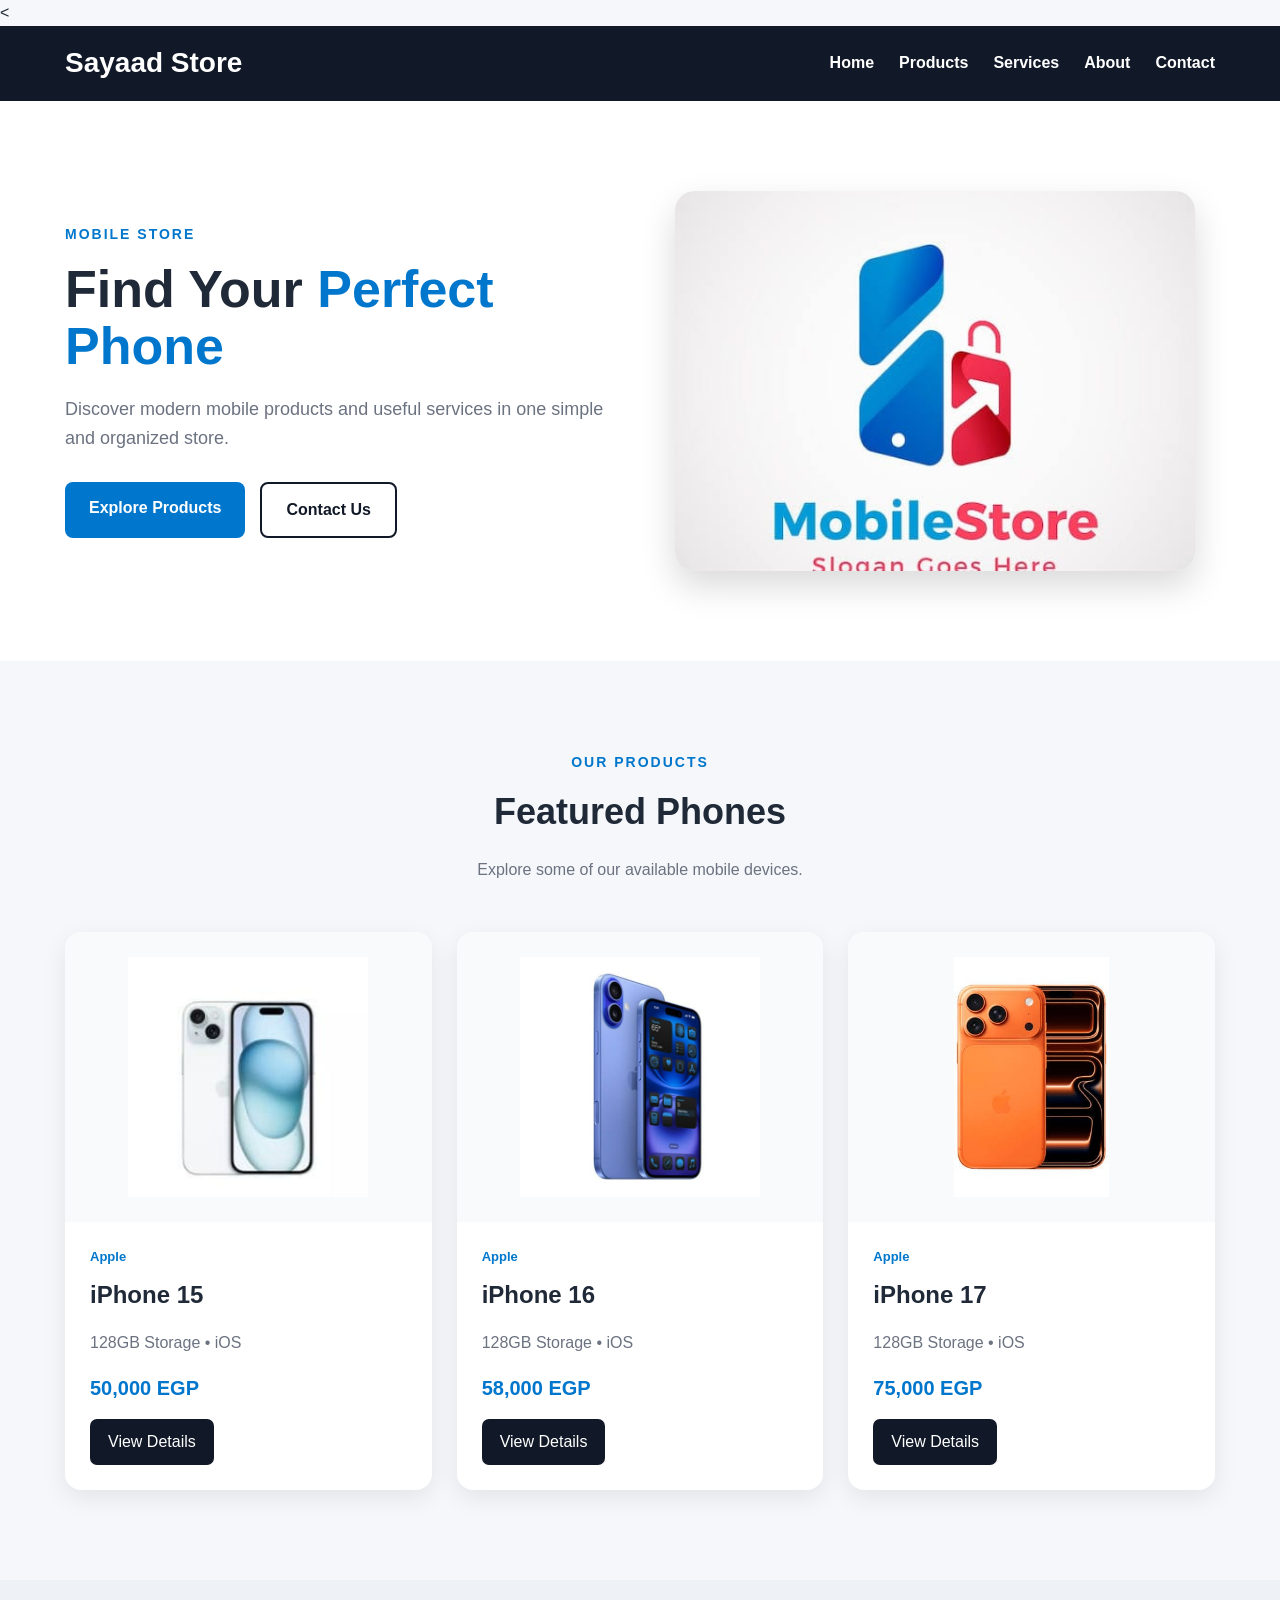
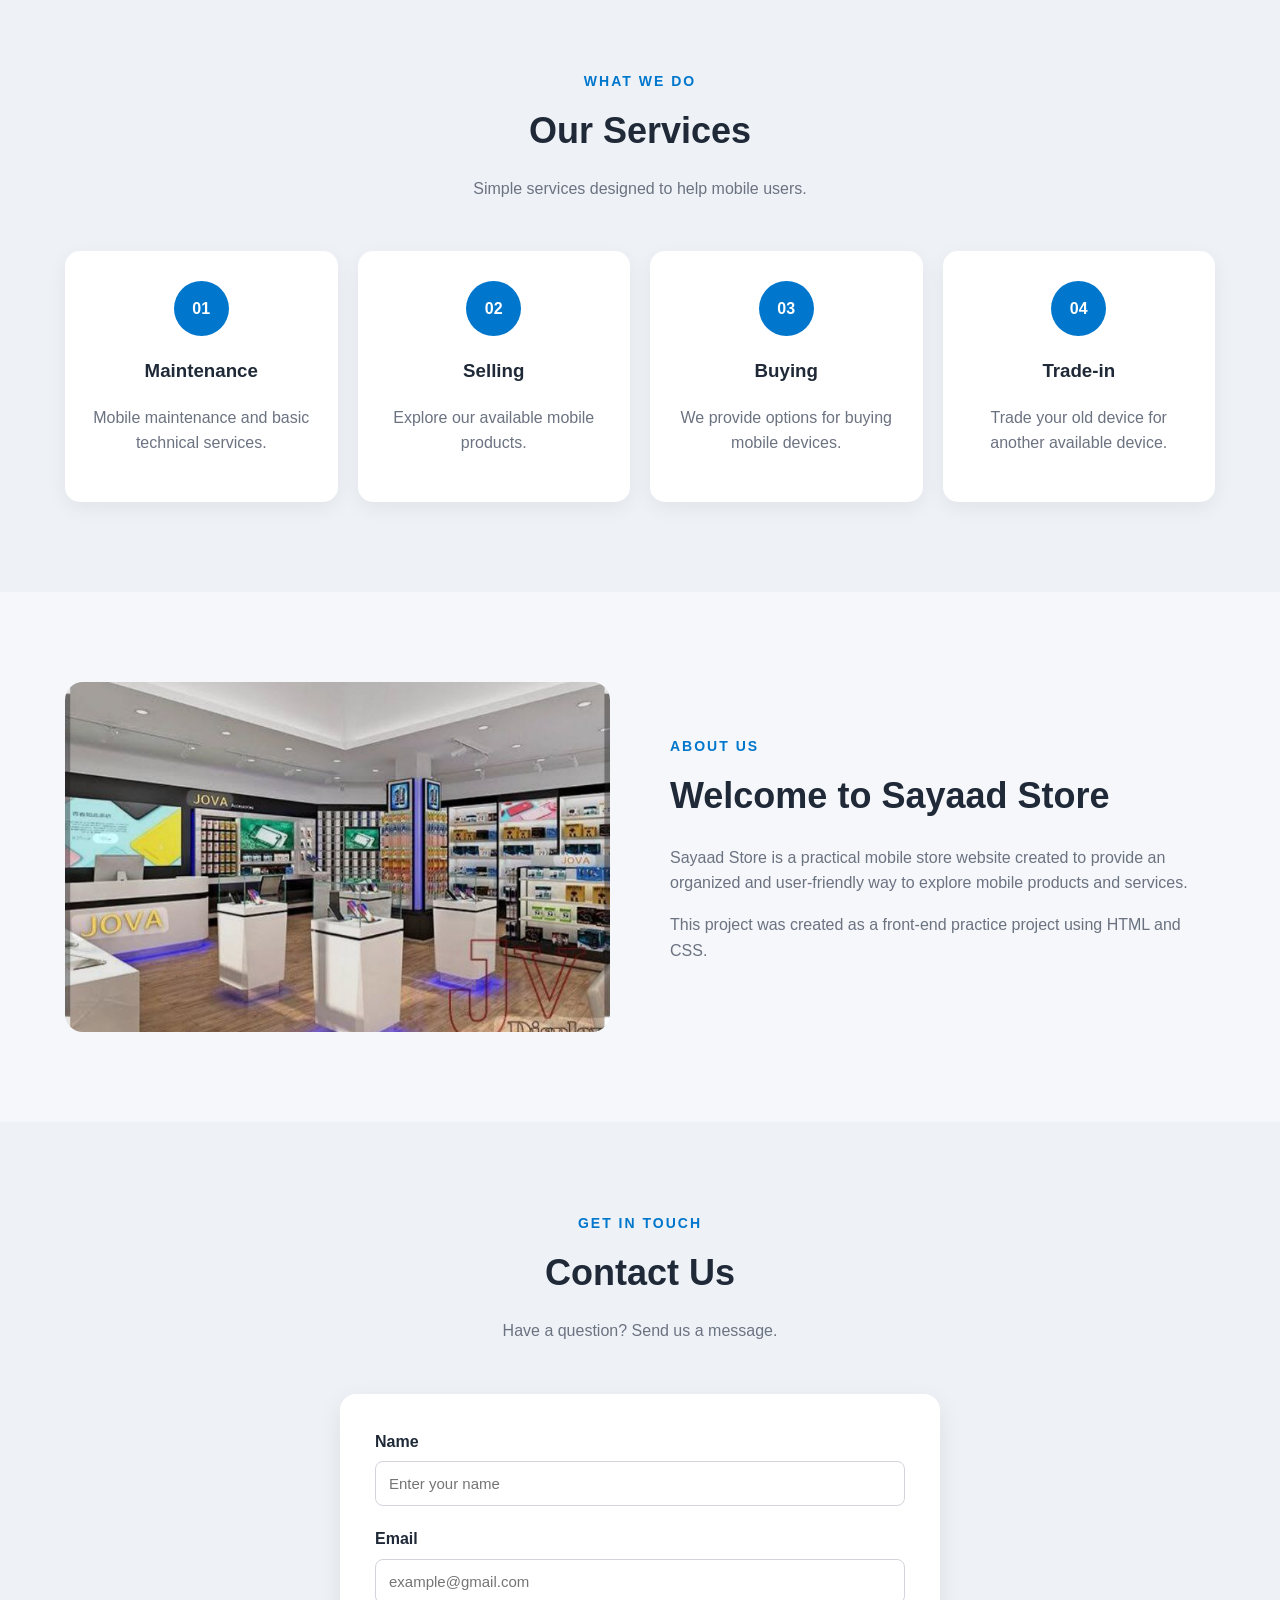
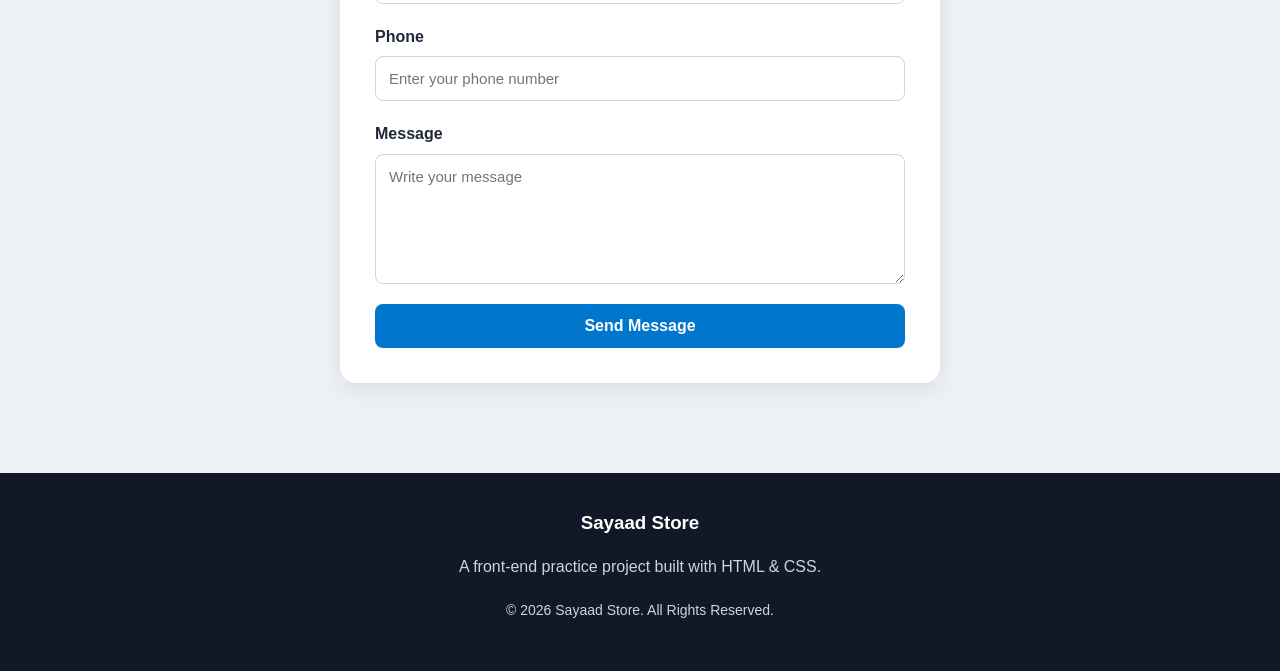
<file: index.html>
<<!DOCTYPE html>
<html lang="en">

<head>
    <meta charset="UTF-8">

    <meta name="description"
        content="Sayaad Store - Explore mobile products, services, and contact our store.">

    <meta name="viewport" content="width=device-width, initial-scale=1.0">

    <title>Sayaad Store</title>

    <link rel="stylesheet" href="css/style.css">
</head>

<body>

    <!-- Header -->
    <header>

        <div class="container header-content">

            <h1>Sayaad Store</h1>

            <nav>
                <ul>
                    <li><a href="#home">Home</a></li>
                    <li><a href="#products">Products</a></li>
                    <li><a href="#services">Services</a></li>
                    <li><a href="#about">About</a></li>
                    <li><a href="#contact">Contact</a></li>
                </ul>
            </nav>

        </div>

    </header>


    <!-- Hero -->
    <section id="home" class="hero">

        <div class="container hero-content">

            <div class="hero-text">

                <span class="hero-label">MOBILE STORE</span>

                <h2>
                    Find Your
                    <span>Perfect Phone</span>
                </h2>

                <p>
                    Discover modern mobile products and useful
                    services in one simple and organized store.
                </p>

                <div class="hero-buttons">

                    <a class="btn primary-btn" href="#products">
                        Explore Products
                    </a>

                    <a class="btn secondary-btn" href="#contact">
                        Contact Us
                    </a>

                </div>

            </div>


            <div class="hero-image">

                <img src="images/store.jpeg"
                    alt="Sayaad Store mobile phones">

            </div>

        </div>

    </section>


    <!-- Products -->
    <section id="products">

        <div class="container">

            <div class="section-heading">

                <span>OUR PRODUCTS</span>

                <h2>Featured Phones</h2>

                <p>
                    Explore some of our available mobile devices.
                </p>

            </div>


            <div class="products-grid">

                <!-- Product 1 -->
                <article class="product-card">

                    <div class="product-image">

                        <img src="images/iphon15.jpg"
                            alt="iPhone 15">

                    </div>

                    <div class="product-info">

                        <span class="product-category">
                            Apple
                        </span>

                        <h3>iPhone 15</h3>

                        <p>
                            128GB Storage • iOS
                        </p>

                        <strong>50,000 EGP</strong>

                        <a href="#contact">
                            View Details
                        </a>

                    </div>

                </article>


                <!-- Product 2 -->
                <article class="product-card">

                    <div class="product-image">

                        <img src="images/iphon16.jpg"
                            alt="iPhone 16">

                    </div>

                    <div class="product-info">

                        <span class="product-category">
                            Apple
                        </span>

                        <h3>iPhone 16</h3>

                        <p>
                            128GB Storage • iOS
                        </p>

                        <strong>58,000 EGP</strong>

                        <a href="#contact">
                            View Details
                        </a>

                    </div>

                </article>


                <!-- Product 3 -->
                <article class="product-card">

                    <div class="product-image">

                        <img src="images/iphon17.jpg"
                            alt="iPhone 17">

                    </div>

                    <div class="product-info">

                        <span class="product-category">
                            Apple
                        </span>

                        <h3>iPhone 17</h3>

                        <p>
                            128GB Storage • iOS
                        </p>

                        <strong>75,000 EGP</strong>

                        <a href="#contact">
                            View Details
                        </a>

                    </div>

                </article>

            </div>

        </div>

    </section>


    <!-- Services -->
    <section id="services" class="light-section">

        <div class="container">

            <div class="section-heading">

                <span>WHAT WE DO</span>

                <h2>Our Services</h2>

                <p>
                    Simple services designed to help mobile users.
                </p>

            </div>


            <div class="services-grid">

                <article class="service-card">

                    <div class="service-icon">01</div>

                    <h3>Maintenance</h3>

                    <p>
                        Mobile maintenance and basic technical services.
                    </p>

                </article>


                <article class="service-card">

                    <div class="service-icon">02</div>

                    <h3>Selling</h3>

                    <p>
                        Explore our available mobile products.
                    </p>

                </article>


                <article class="service-card">

                    <div class="service-icon">03</div>

                    <h3>Buying</h3>

                    <p>
                        We provide options for buying mobile devices.
                    </p>

                </article>


                <article class="service-card">

                    <div class="service-icon">04</div>

                    <h3>Trade-in</h3>

                    <p>
                        Trade your old device for another available device.
                    </p>

                </article>

            </div>

        </div>

    </section>


    <!-- About -->
    <section id="about">

        <div class="container about-content">

            <div class="about-image">

                <img src="images/mobile store.jpg"
                    alt="Sayaad Store">

            </div>


            <div class="about-text">

                <span>ABOUT US</span>

                <h2>Welcome to Sayaad Store</h2>

                <p>
                    Sayaad Store is a practical mobile store website
                    created to provide an organized and user-friendly
                    way to explore mobile products and services.
                </p>

                <p>
                    This project was created as a front-end practice
                    project using HTML and CSS.
                </p>

            </div>

        </div>

    </section>


    <!-- Contact -->
    <section id="contact" class="light-section">

        <div class="container">

            <div class="section-heading">

                <span>GET IN TOUCH</span>

                <h2>Contact Us</h2>

                <p>
                    Have a question? Send us a message.
                </p>

            </div>


            <form>

                <div class="form-group">

                    <label for="username">
                        Name
                    </label>

                    <input
                        id="username"
                        type="text"
                        name="username"
                        placeholder="Enter your name"
                        required>

                </div>


                <div class="form-group">

                    <label for="email">
                        Email
                    </label>

                    <input
                        id="email"
                        type="email"
                        name="email"
                        placeholder="example@gmail.com"
                        required>

                </div>


                <div class="form-group">

                    <label for="phone">
                        Phone
                    </label>

                    <input
                        id="phone"
                        type="tel"
                        name="phone"
                        placeholder="Enter your phone number"
                        required>

                </div>


                <div class="form-group">

                    <label for="message">
                        Message
                    </label>

                    <textarea
                        id="message"
                        name="message"
                        placeholder="Write your message"
                        rows="6"></textarea>

                </div>


                <button type="submit">
                    Send Message
                </button>

            </form>

        </div>

    </section>


    <!-- Footer -->
    <footer>

        <div class="container">

            <h3>Sayaad Store</h3>

            <p>
                A front-end practice project built with HTML & CSS.
            </p>

            <p class="copyright">
                © 2026 Sayaad Store. All Rights Reserved.
            </p>

        </div>

    </footer>

</body>

</html>
</file>
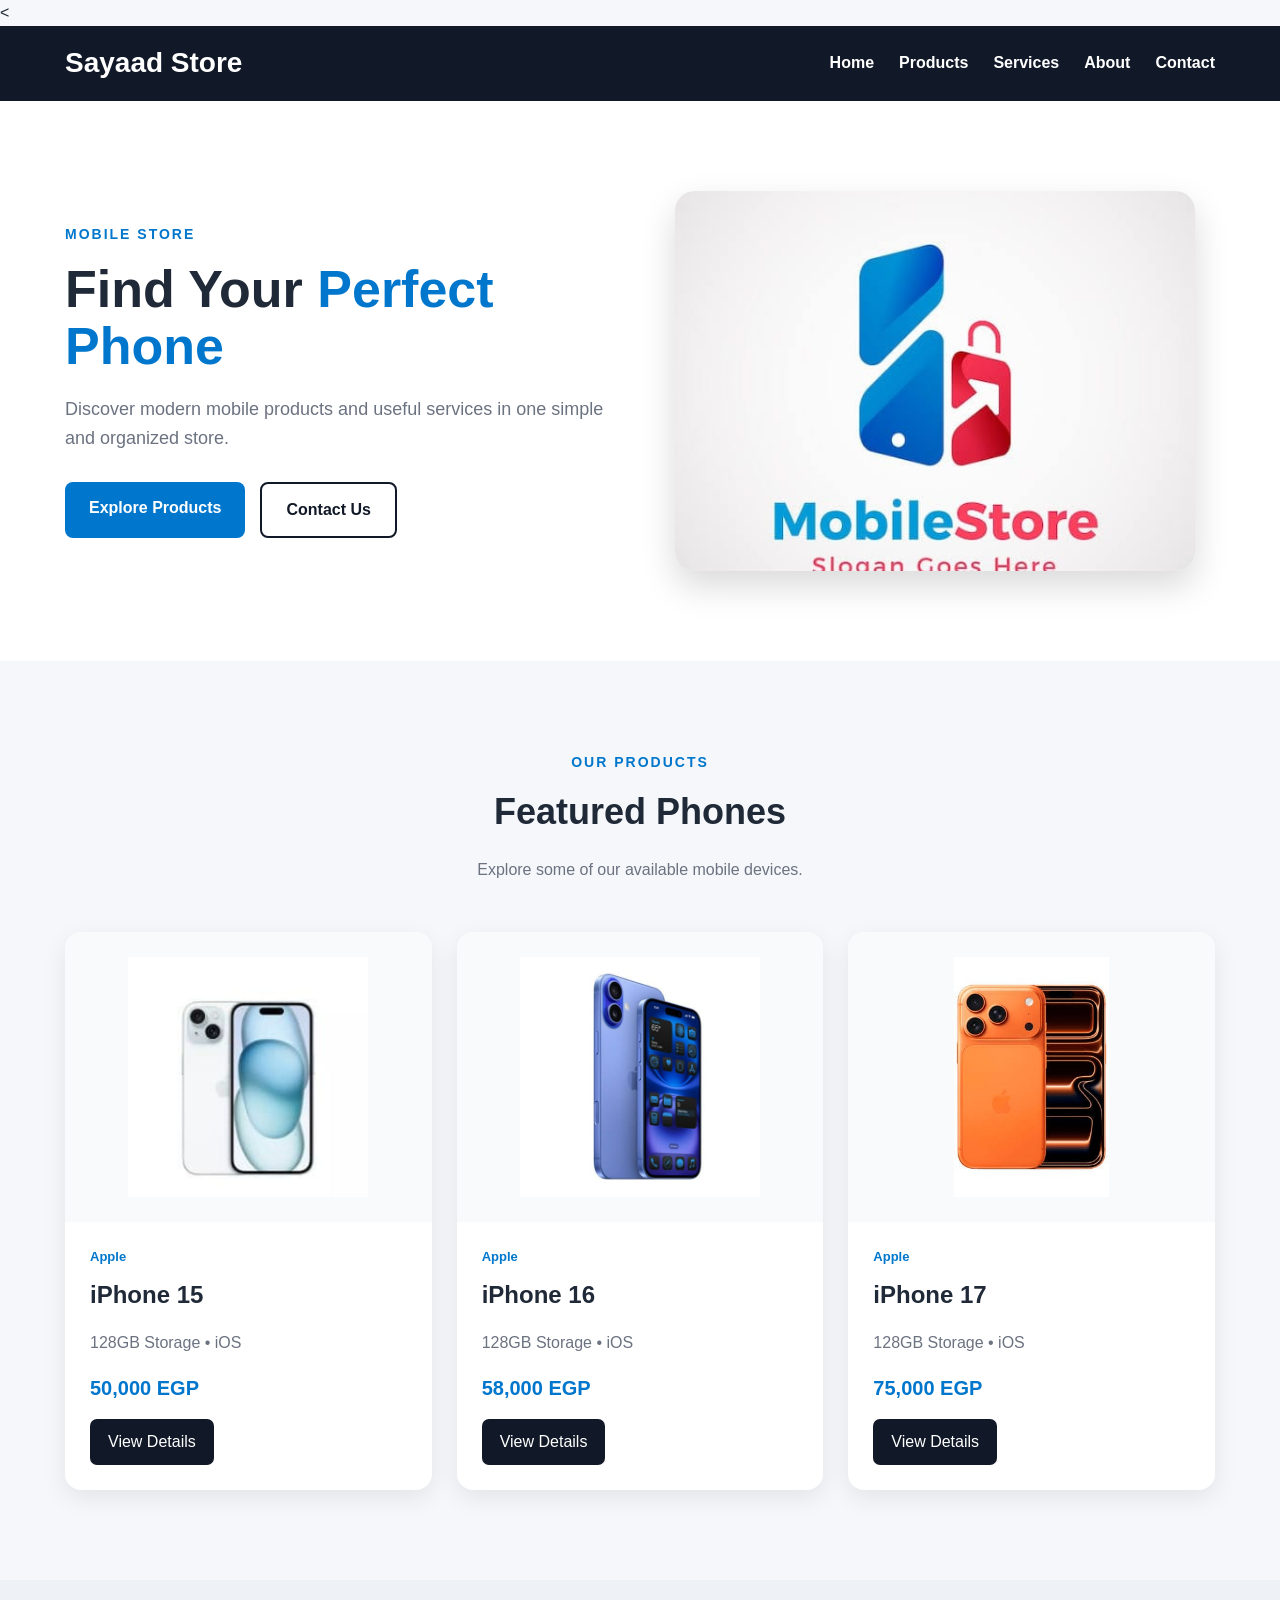
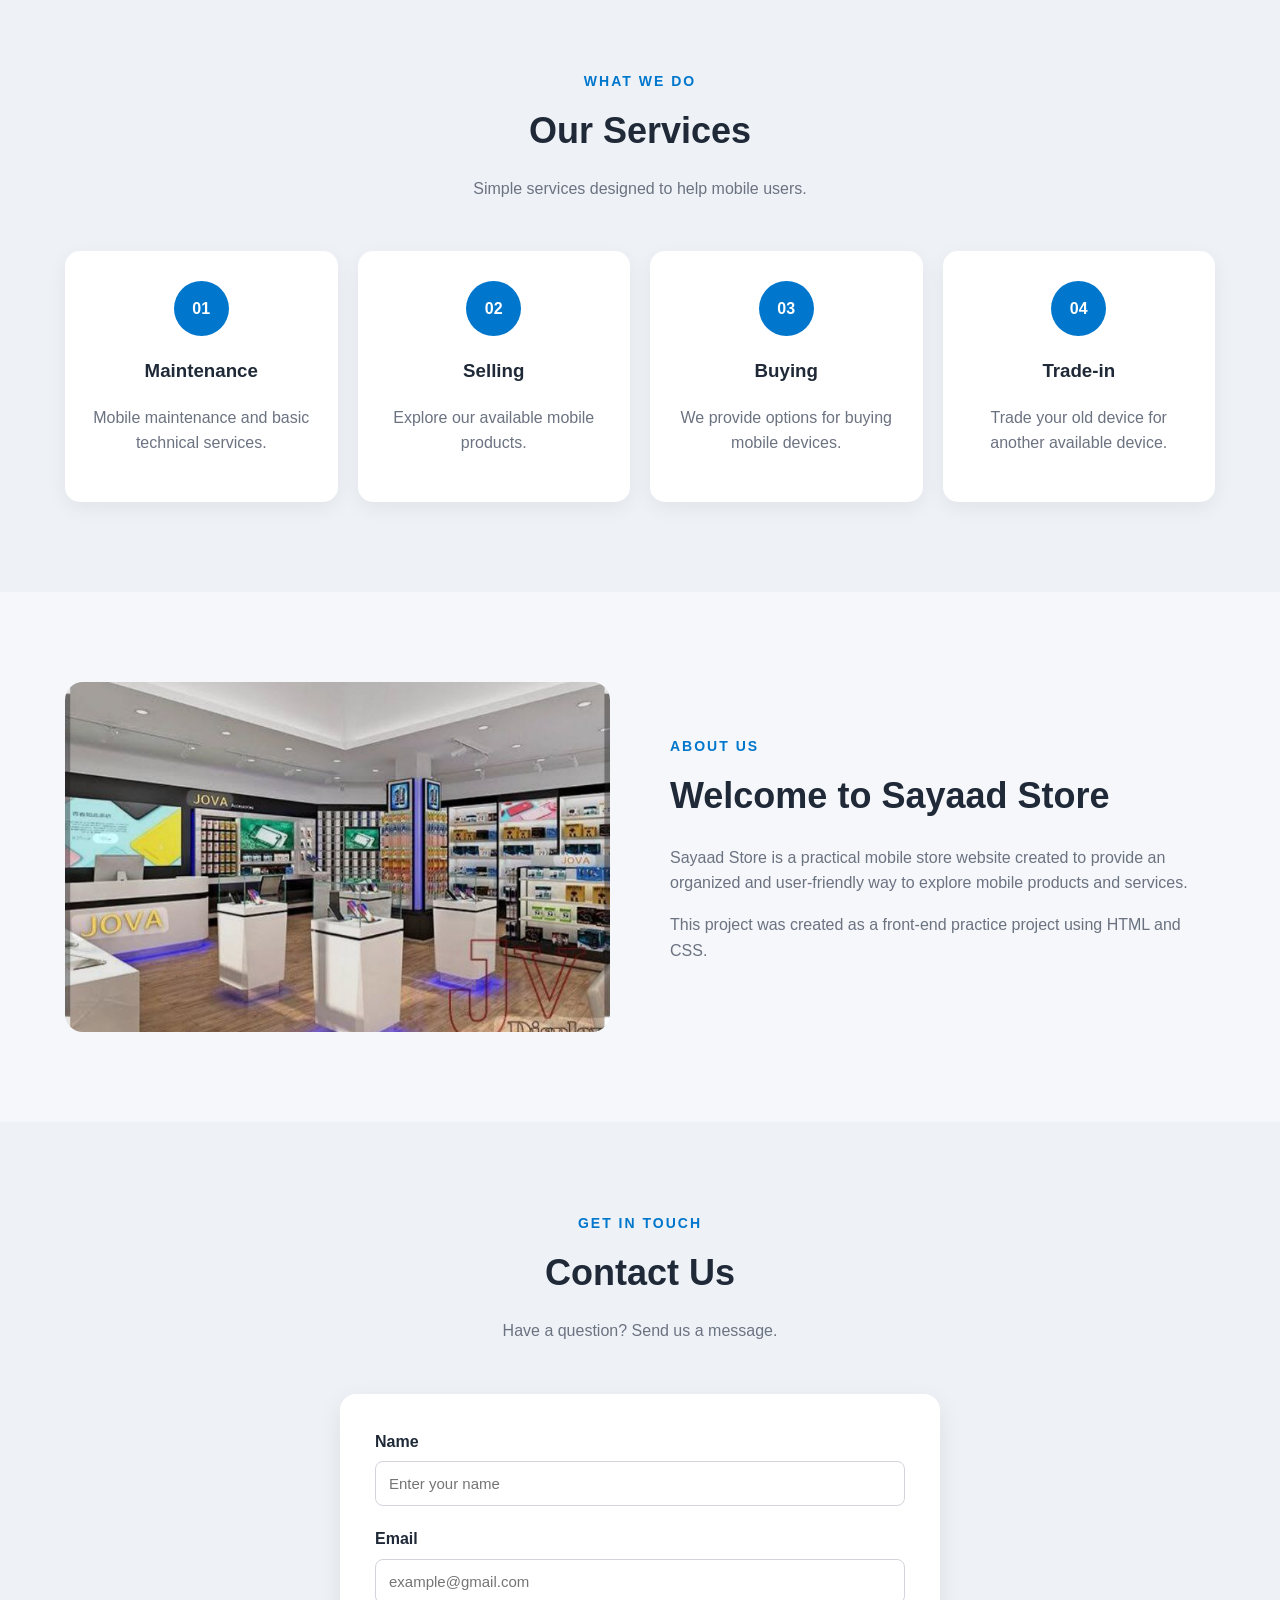
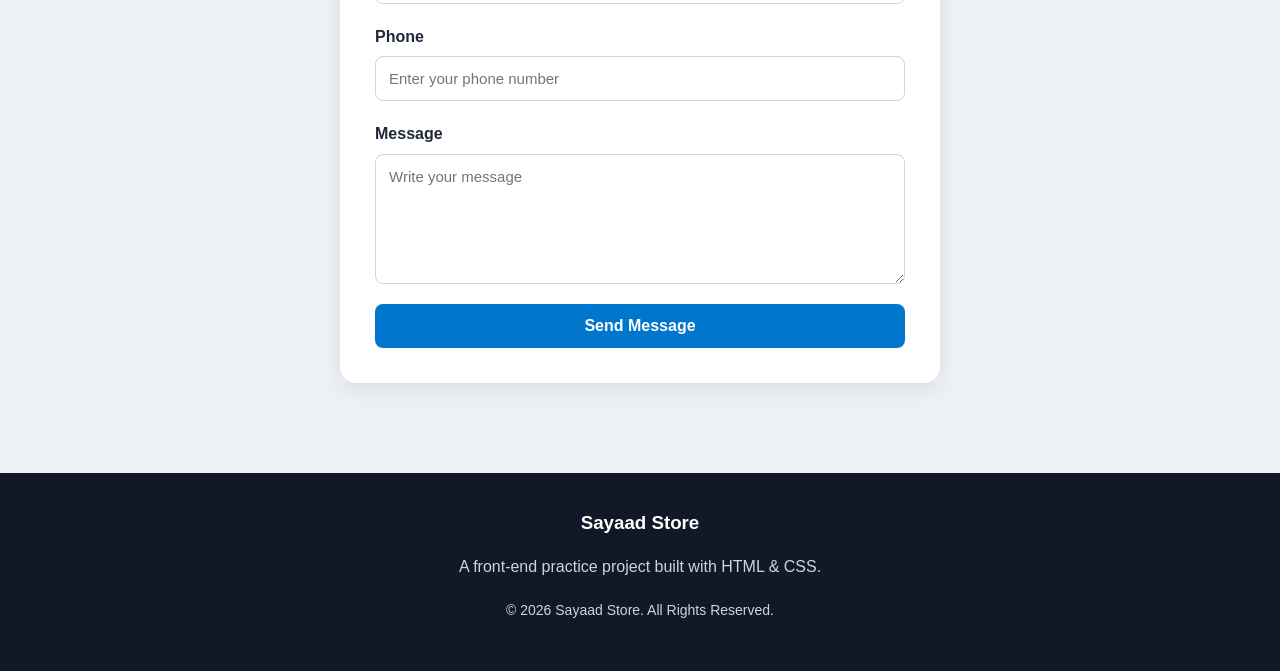
<file: test3.html>
<<!DOCTYPE html>
<html lang="en">

<head>
    <meta charset="UTF-8">

    <meta name="description"
        content="Sayaad Store - Explore mobile products, services, and contact our store.">

    <meta name="viewport" content="width=device-width, initial-scale=1.0">

    <title>Sayaad Store</title>

    <link rel="stylesheet" href="css/style.css">
</head>

<body>

    <!-- Header -->
    <header>

        <div class="container header-content">

            <h1>Sayaad Store</h1>

            <nav>
                <ul>
                    <li><a href="#home">Home</a></li>
                    <li><a href="#products">Products</a></li>
                    <li><a href="#services">Services</a></li>
                    <li><a href="#about">About</a></li>
                    <li><a href="#contact">Contact</a></li>
                </ul>
            </nav>

        </div>

    </header>


    <!-- Hero -->
    <section id="home" class="hero">

        <div class="container hero-content">

            <div class="hero-text">

                <span class="hero-label">MOBILE STORE</span>

                <h2>
                    Find Your
                    <span>Perfect Phone</span>
                </h2>

                <p>
                    Discover modern mobile products and useful
                    services in one simple and organized store.
                </p>

                <div class="hero-buttons">

                    <a class="btn primary-btn" href="#products">
                        Explore Products
                    </a>

                    <a class="btn secondary-btn" href="#contact">
                        Contact Us
                    </a>

                </div>

            </div>


            <div class="hero-image">

                <img src="images/store.jpeg"
                    alt="Sayaad Store mobile phones">

            </div>

        </div>

    </section>


    <!-- Products -->
    <section id="products">

        <div class="container">

            <div class="section-heading">

                <span>OUR PRODUCTS</span>

                <h2>Featured Phones</h2>

                <p>
                    Explore some of our available mobile devices.
                </p>

            </div>


            <div class="products-grid">

                <!-- Product 1 -->
                <article class="product-card">

                    <div class="product-image">

                        <img src="images/iphon15.jpg"
                            alt="iPhone 15">

                    </div>

                    <div class="product-info">

                        <span class="product-category">
                            Apple
                        </span>

                        <h3>iPhone 15</h3>

                        <p>
                            128GB Storage • iOS
                        </p>

                        <strong>50,000 EGP</strong>

                        <a href="#contact">
                            View Details
                        </a>

                    </div>

                </article>


                <!-- Product 2 -->
                <article class="product-card">

                    <div class="product-image">

                        <img src="images/iphon16.jpg"
                            alt="iPhone 16">

                    </div>

                    <div class="product-info">

                        <span class="product-category">
                            Apple
                        </span>

                        <h3>iPhone 16</h3>

                        <p>
                            128GB Storage • iOS
                        </p>

                        <strong>58,000 EGP</strong>

                        <a href="#contact">
                            View Details
                        </a>

                    </div>

                </article>


                <!-- Product 3 -->
                <article class="product-card">

                    <div class="product-image">

                        <img src="images/iphon17.jpg"
                            alt="iPhone 17">

                    </div>

                    <div class="product-info">

                        <span class="product-category">
                            Apple
                        </span>

                        <h3>iPhone 17</h3>

                        <p>
                            128GB Storage • iOS
                        </p>

                        <strong>75,000 EGP</strong>

                        <a href="#contact">
                            View Details
                        </a>

                    </div>

                </article>

            </div>

        </div>

    </section>


    <!-- Services -->
    <section id="services" class="light-section">

        <div class="container">

            <div class="section-heading">

                <span>WHAT WE DO</span>

                <h2>Our Services</h2>

                <p>
                    Simple services designed to help mobile users.
                </p>

            </div>


            <div class="services-grid">

                <article class="service-card">

                    <div class="service-icon">01</div>

                    <h3>Maintenance</h3>

                    <p>
                        Mobile maintenance and basic technical services.
                    </p>

                </article>


                <article class="service-card">

                    <div class="service-icon">02</div>

                    <h3>Selling</h3>

                    <p>
                        Explore our available mobile products.
                    </p>

                </article>


                <article class="service-card">

                    <div class="service-icon">03</div>

                    <h3>Buying</h3>

                    <p>
                        We provide options for buying mobile devices.
                    </p>

                </article>


                <article class="service-card">

                    <div class="service-icon">04</div>

                    <h3>Trade-in</h3>

                    <p>
                        Trade your old device for another available device.
                    </p>

                </article>

            </div>

        </div>

    </section>


    <!-- About -->
    <section id="about">

        <div class="container about-content">

            <div class="about-image">

                <img src="images/mobile store.jpg"
                    alt="Sayaad Store">

            </div>


            <div class="about-text">

                <span>ABOUT US</span>

                <h2>Welcome to Sayaad Store</h2>

                <p>
                    Sayaad Store is a practical mobile store website
                    created to provide an organized and user-friendly
                    way to explore mobile products and services.
                </p>

                <p>
                    This project was created as a front-end practice
                    project using HTML and CSS.
                </p>

            </div>

        </div>

    </section>


    <!-- Contact -->
    <section id="contact" class="light-section">

        <div class="container">

            <div class="section-heading">

                <span>GET IN TOUCH</span>

                <h2>Contact Us</h2>

                <p>
                    Have a question? Send us a message.
                </p>

            </div>


            <form>

                <div class="form-group">

                    <label for="username">
                        Name
                    </label>

                    <input
                        id="username"
                        type="text"
                        name="username"
                        placeholder="Enter your name"
                        required>

                </div>


                <div class="form-group">

                    <label for="email">
                        Email
                    </label>

                    <input
                        id="email"
                        type="email"
                        name="email"
                        placeholder="example@gmail.com"
                        required>

                </div>


                <div class="form-group">

                    <label for="phone">
                        Phone
                    </label>

                    <input
                        id="phone"
                        type="tel"
                        name="phone"
                        placeholder="Enter your phone number"
                        required>

                </div>


                <div class="form-group">

                    <label for="message">
                        Message
                    </label>

                    <textarea
                        id="message"
                        name="message"
                        placeholder="Write your message"
                        rows="6"></textarea>

                </div>


                <button type="submit">
                    Send Message
                </button>

            </form>

        </div>

    </section>


    <!-- Footer -->
    <footer>

        <div class="container">

            <h3>Sayaad Store</h3>

            <p>
                A front-end practice project built with HTML & CSS.
            </p>

            <p class="copyright">
                © 2026 Sayaad Store. All Rights Reserved.
            </p>

        </div>

    </footer>

</body>

</html>
</file>
<file: css/style.css>
/* =========================
   General Settings
========================= */

* {
    box-sizing: border-box;
}

html {
    scroll-behavior: smooth;
}

body {
    margin: 0;
    font-family: Arial, sans-serif;
    background-color: #f5f7fa;
    color: #1f2937;
    line-height: 1.6;
}

.container {
    width: 90%;
    max-width: 1150px;
    margin: auto;
}

img {
    max-width: 100%;
    display: block;
}


/* =========================
   Header
========================= */

header {
    background-color: #111827;
    color: white;
    position: sticky;
    top: 0;
    z-index: 1000;
}

.header-content {
    min-height: 75px;
    display: flex;
    align-items: center;
    justify-content: space-between;
    gap: 30px;
}

header h1 {
    margin: 0;
    font-size: 28px;
}

nav ul {
    list-style: none;
    padding: 0;
    margin: 0;
    display: flex;
    gap: 25px;
}

nav a {
    color: white;
    text-decoration: none;
    font-weight: bold;
    transition: 0.3s;
}

nav a:hover {
    color: #38bdf8;
}


/* =========================
   Hero
========================= */

.hero {
    background-color: white;
    padding: 90px 0;
}

.hero-content {
    display: flex;
    align-items: center;
    justify-content: space-between;
    gap: 70px;
}

.hero-text {
    flex: 1;
}

.hero-label,
.section-heading span,
.about-text > span {
    color: #0077cc;
    font-size: 14px;
    font-weight: bold;
    letter-spacing: 2px;
}

.hero-text h2 {
    font-size: 52px;
    line-height: 1.1;
    margin: 15px 0 20px;
}

.hero-text h2 span {
    color: #0077cc;
}

.hero-text p {
    color: #6b7280;
    font-size: 18px;
    max-width: 550px;
    margin-bottom: 30px;
}

.hero-buttons {
    display: flex;
    gap: 15px;
    flex-wrap: wrap;
}

.btn {
    display: inline-block;
    padding: 13px 24px;
    border-radius: 8px;
    text-decoration: none;
    font-weight: bold;
    transition: 0.3s;
}

.primary-btn {
    background-color: #0077cc;
    color: white;
}

.primary-btn:hover {
    background-color: #005fa3;
    transform: translateY(-2px);
}

.secondary-btn {
    border: 2px solid #111827;
    color: #111827;
}

.secondary-btn:hover {
    background-color: #111827;
    color: white;
}

.hero-image {
    flex: 1;
}

.hero-image img {
    width: 100%;
    max-width: 520px;
    height: 380px;
    object-fit: cover;
    border-radius: 20px;
    box-shadow: 0 15px 35px rgba(0, 0, 0, 0.15);
}


/* =========================
   Sections
========================= */

section {
    padding: 90px 0;
}

.section-heading {
    text-align: center;
    margin-bottom: 50px;
}

.section-heading h2 {
    font-size: 36px;
    margin: 10px 0;
}

.section-heading p {
    color: #6b7280;
}

.light-section {
    background-color: #eef2f7;
}


/* =========================
   Products
========================= */

.products-grid {
    display: grid;
    grid-template-columns: repeat(3, 1fr);
    gap: 25px;
}

.product-card {
    background-color: white;
    border-radius: 16px;
    overflow: hidden;
    box-shadow: 0 8px 25px rgba(0, 0, 0, 0.08);
    transition: 0.3s;
}

.product-card:hover {
    transform: translateY(-8px);
    box-shadow: 0 15px 30px rgba(0, 0, 0, 0.12);
}

.product-image {
    background-color: #f8fafc;
    padding: 25px;
}

.product-image img {
    width: 100%;
    height: 240px;
    object-fit: contain;
}

.product-info {
    padding: 25px;
}

.product-category {
    color: #0077cc;
    font-size: 13px;
    font-weight: bold;
}

.product-info h3 {
    font-size: 24px;
    margin: 8px 0;
}

.product-info p {
    color: #6b7280;
}

.product-info strong {
    display: block;
    color: #0077cc;
    font-size: 20px;
    margin: 15px 0;
}

.product-info a {
    display: inline-block;
    background-color: #111827;
    color: white;
    padding: 10px 18px;
    border-radius: 7px;
    text-decoration: none;
    transition: 0.3s;
}

.product-info a:hover {
    background-color: #0077cc;
}


/* =========================
   Services
========================= */

.services-grid {
    display: grid;
    grid-template-columns: repeat(4, 1fr);
    gap: 20px;
}

.service-card {
    background-color: white;
    padding: 30px 20px;
    text-align: center;
    border-radius: 15px;
    box-shadow: 0 6px 20px rgba(0, 0, 0, 0.06);
    transition: 0.3s;
}

.service-card:hover {
    transform: translateY(-6px);
}

.service-icon {
    width: 55px;
    height: 55px;
    margin: auto;
    display: flex;
    align-items: center;
    justify-content: center;
    background-color: #0077cc;
    color: white;
    border-radius: 50%;
    font-weight: bold;
}

.service-card h3 {
    margin-top: 20px;
}

.service-card p {
    color: #6b7280;
}


/* =========================
   About
========================= */

.about-content {
    display: flex;
    align-items: center;
    gap: 60px;
}

.about-image,
.about-text {
    flex: 1;
}

.about-image img {
    width: 100%;
    height: 350px;
    object-fit: cover;
    border-radius: 18px;
}

.about-text h2 {
    font-size: 36px;
    margin: 10px 0 20px;
}

.about-text p {
    color: #6b7280;
}


/* =========================
   Contact
========================= */

form {
    max-width: 600px;
    margin: auto;
    background-color: white;
    padding: 35px;
    border-radius: 16px;
    box-shadow: 0 8px 25px rgba(0, 0, 0, 0.08);
}

.form-group {
    margin-bottom: 20px;
}

.form-group label {
    display: block;
    margin-bottom: 7px;
    font-weight: bold;
}

.form-group input,
.form-group textarea {
    width: 100%;
    padding: 13px;
    border: 1px solid #d1d5db;
    border-radius: 8px;
    font-family: Arial, sans-serif;
    font-size: 15px;
}

.form-group input:focus,
.form-group textarea:focus {
    outline: none;
    border-color: #0077cc;
}

.form-group textarea {
    resize: vertical;
}

form button {
    width: 100%;
    padding: 13px;
    border: none;
    border-radius: 8px;
    background-color: #0077cc;
    color: white;
    font-size: 16px;
    font-weight: bold;
    cursor: pointer;
    transition: 0.3s;
}

form button:hover {
    background-color: #005fa3;
}


/* =========================
   Footer
========================= */

footer {
    background-color: #111827;
    color: white;
    text-align: center;
    padding: 35px 0;
}

footer h3 {
    margin: 0 0 10px;
}

footer p {
    color: #cbd5e1;
}

footer .copyright {
    margin-top: 20px;
    font-size: 14px;
}


/* =========================
   Responsive
========================= */

@media (max-width: 900px) {

    .hero-content,
    .about-content {
        flex-direction: column;
        text-align: center;
    }

    .hero-text p {
        margin-left: auto;
        margin-right: auto;
    }

    .hero-buttons {
        justify-content: center;
    }

    .products-grid {
        grid-template-columns: repeat(2, 1fr);
    }

    .services-grid {
        grid-template-columns: repeat(2, 1fr);
    }

    .hero-image img {
        max-width: 600px;
    }
}


@media (max-width: 600px) {

    .header-content {
        flex-direction: column;
        padding: 20px 0;
    }

    nav ul {
        flex-wrap: wrap;
        justify-content: center;
        gap: 15px;
    }

    .hero {
        padding: 60px 0;
    }

    .hero-text h2 {
        font-size: 38px;
    }

    .products-grid,
    .services-grid {
        grid-template-columns: 1fr;
    }

    section {
        padding: 65px 0;
    }

    .hero-image img,
    .about-image img {
        height: 280px;
    }
}
</file>
